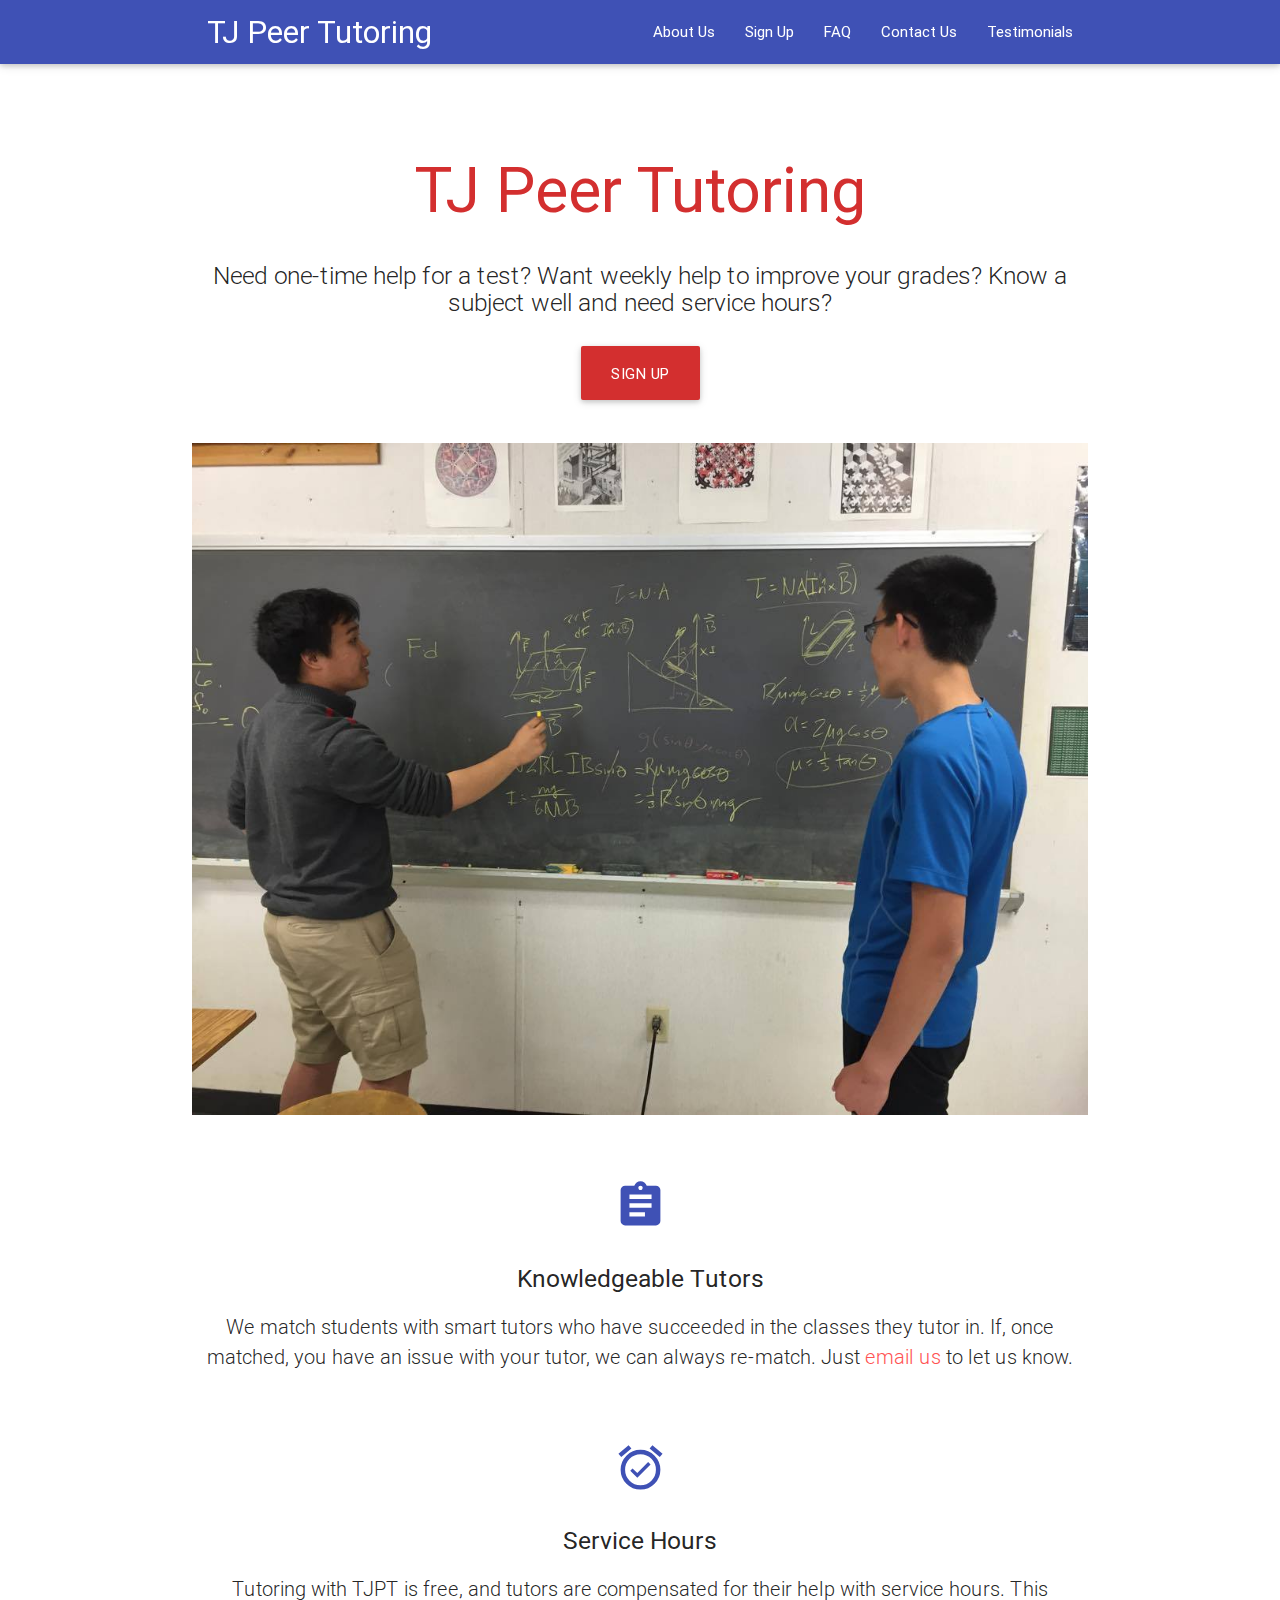
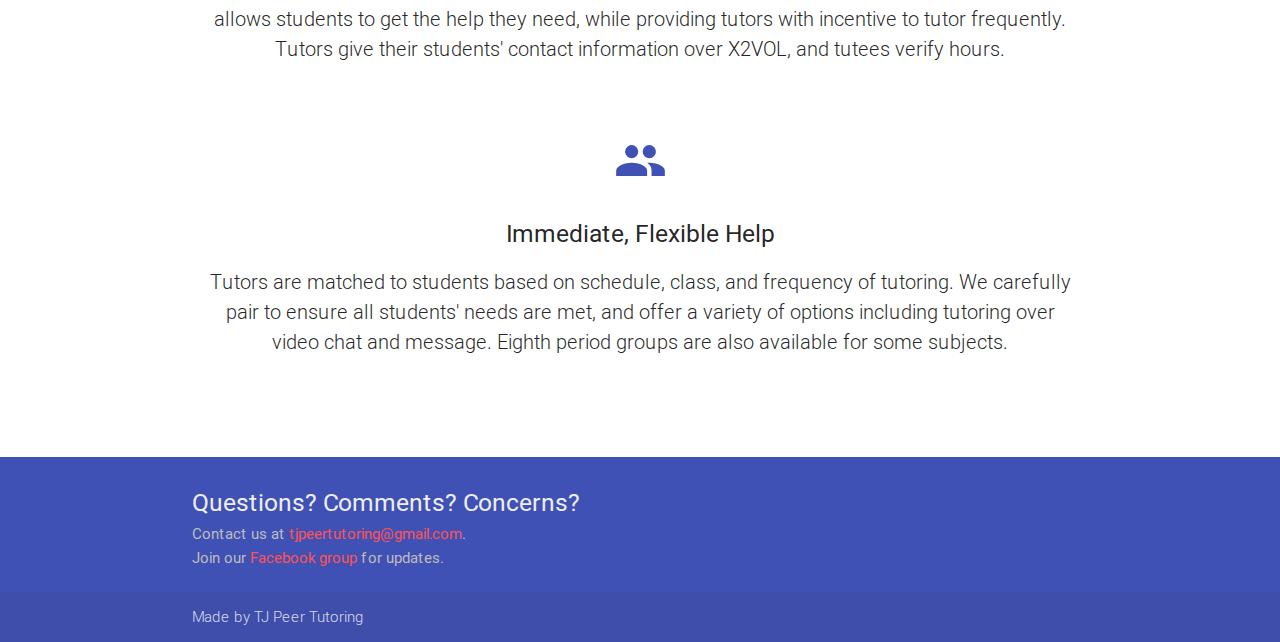
<file: index.html>
<!DOCTYPE html>
<html lang="en">
<head>
  <meta http-equiv="Content-Type" content="text/html; charset=UTF-8"/>
  <meta name="viewport" content="width=device-width, initial-scale=1, maximum-scale=1.0"/>
  <title>TJ Peer Tutoring</title>
  <link rel='shortcut icon' href='images/favicon.ico' type='image/x-icon'/>


  <!-- CSS  -->
  <link href="https://fonts.googleapis.com/icon?family=Material+Icons" rel="stylesheet">
  <link href="css/materialize.css" type="text/css" rel="stylesheet" media="screen,projection"/>
  <link href="css/style.css" type="text/css" rel="stylesheet" media="screen,projection"/>
</head>
<body>
<div class="navbar-fixed">
  <nav class="indigo" role="navigation">
    <div class="nav-wrapper container"><a id="logo-container" href="index.html" class="brand-logo">TJ Peer Tutoring</a>
      <ul class="right hide-on-med-and-down">
          <li><a href="about.html">About Us</a></li>
          <li><a href="signup-forms.html">Sign Up</a></li>
          <li><a href="faq.html">FAQ</a></li>
          <li><a href="contact.html">Contact Us</a></li>
          <li><a href="testimonials.html">Testimonials</a></li>
      </ul>

      <ul id="nav-mobile" class="side-nav">
          <li><a href="about.html">About Us</a></li>
          <li><a href="signup-forms.html">Sign Up</a></li>
          <li><a href="faq.html">FAQ</a></li>
          <li><a href="contact.html">Contact Us</a></li>
          <li><a href="testimonials.html">Testimonials</a></li>
      </ul>
      <a href="#" data-activates="nav-mobile" class="button-collapse"><i class="material-icons">menu</i></a>
    </div>
  </nav>
</div>

  <div class="section no-pad-bot" id="index-banner1">
    <div class="container">
      <br><br>
      <h1 class="header center red-text text-darken-2">TJ Peer Tutoring</h1>
      <div class="row center">
        <h5 class="header col s12 light">Need one-time help for a test? Want weekly help to improve your grades? Know a subject well and need service hours?</h5>
      </div>
      <div class="row center">
        <a href="signup-forms.html" id="signup-button" class="btn-large waves-effect waves-light red darken-2">Sign Up</a>
      </div>
        <br>
        <img class="materialboxed" data-caption="Photo taken by Ray Liu" src="images/chalkboard.jpg" width="100%">
      <br>

    </div>
  </div>

   <div class="section">

      <!--   Icon Section   -->
        <div class="col s12 m4">
          <div class="icon-block">
            <h2 class="center indigo-text"><i class="material-icons">assignment</i></h2>
            <h5 class="center">Knowledgeable Tutors</h5>
            <div class="container">
              <p class="light center">We match students with smart tutors who have succeeded in the classes they tutor in. If, once matched, you have an issue with your tutor, we can always re-match. Just <a target="_blank" href="mailto:tjpeertutoring@gmail.com" class="red-text text-accent-2">email us</a> to let us know.</p>
            </div>
          </div>
        </div>
       <br>
        <div class="col s12 m4">
          <div class="icon-block">
            <h2 class="center indigo-text"><i class="material-icons">alarm_on</i></h2>
            <h5 class="center">Service Hours</h5>
              <div class="container">
            <p class="light center">Tutoring with TJPT is free, and tutors are compensated for their help with service hours. This allows students to get the help they need, while providing tutors with incentive to tutor frequently. Tutors give their students' contact information over X2VOL, and tutees verify hours.</p>

              </div>
              </div>
        </div>
       <br>
        <div class="col s12 m4">
          <div class="icon-block">
            <h2 class="center indigo-text"><i class="material-icons">group</i></h2>
            <h5 class="center">Immediate, Flexible Help</h5>
              <div class="container">
              <p class="light center">Tutors are matched to students based on schedule, class, and frequency of tutoring. We carefully pair to ensure all students' needs are met, and offer a variety of options including tutoring over video chat and message. Eighth period groups are also available for some subjects.</p>

              </div></div>
        </div>
      </div>
    <br><br>

  <footer class="page-footer indigo">
    <div class="container">
      <div class="row">
        <div class="col l6 s12">
          <h5 class="grey-text text-lighten-3">Questions? Comments? Concerns?</h5>
          <h6 class="grey-text text-lighten-1">Contact us at <a target="_blank" href="mailto:tjpeertutoring@gmail.com" class="red-text text-accent-2">tjpeertutoring@gmail.com</a>.</h6>
          <h6 class="grey-text text-lighten-1">Join our <a target="_blank" href="https://www.facebook.com/groups/727025094099743/" class="red-text text-accent-2">Facebook group</a> for updates. </h6>
        </div>
      </div>
    </div>
    <div class="footer-copyright">
      <div class="container">
        Made by TJ Peer Tutoring
      </div>
    </div>
  </footer>


  <!--  Scripts-->
  <script src="https://code.jquery.com/jquery-2.1.1.min.js"></script>
  <script src="js/materialize.js"></script>
  <script src="js/init.js"></script>

  </body>
</html>
</file>
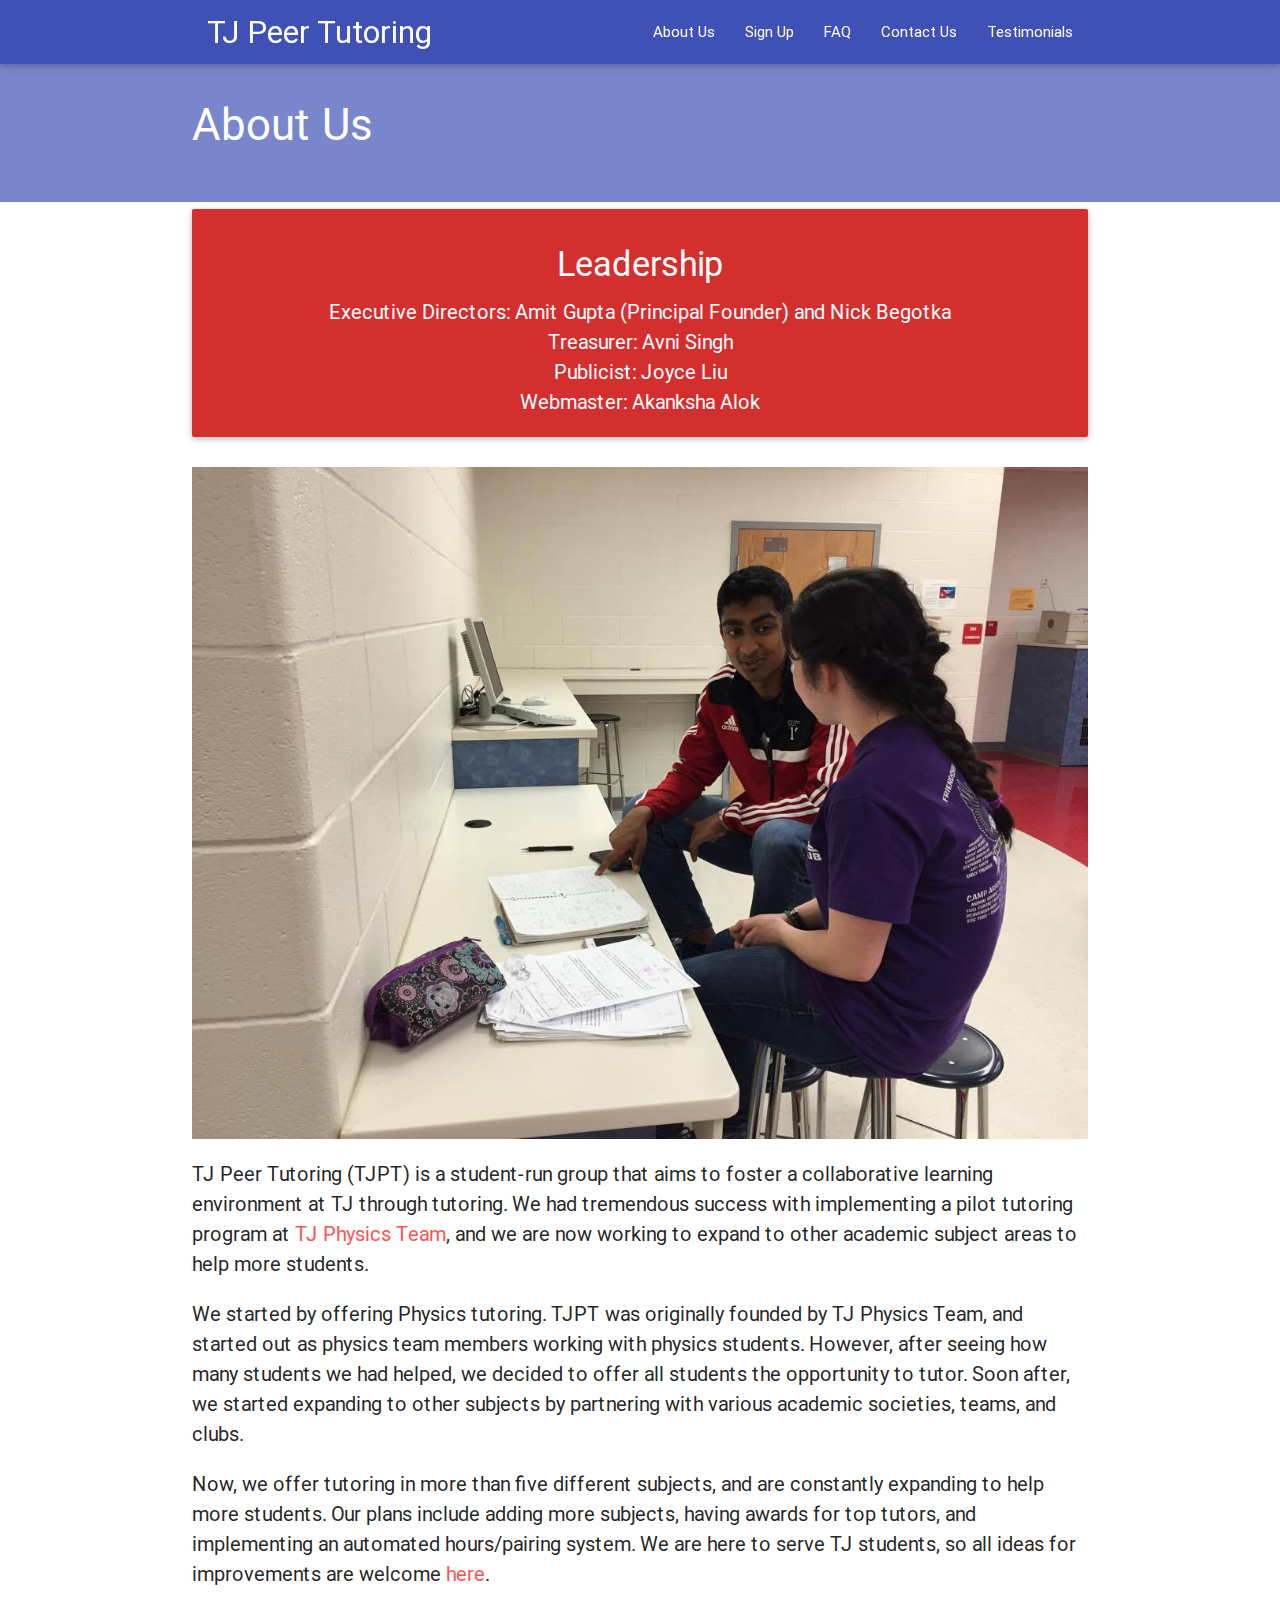
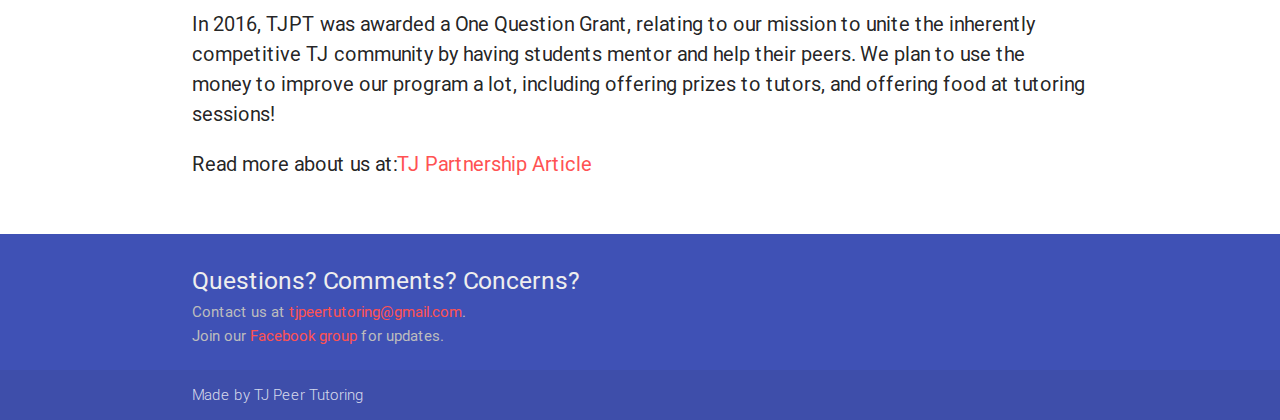
<file: about.html>
<!DOCTYPE html>
<html lang="en">
<head>
  <meta http-equiv="Content-Type" content="text/html; charset=UTF-8"/>
  <meta name="viewport" content="width=device-width, initial-scale=1, maximum-scale=1.0"/>
  <title>About - TJ Peer Tutoring</title>
  <link rel='shortcut icon' href='images/favicon.ico' type='image/x-icon'/>

  <!-- CSS  -->
  <link href="https://fonts.googleapis.com/icon?family=Material+Icons" rel="stylesheet">
  <link href="css/materialize.css" type="text/css" rel="stylesheet" media="screen,projection"/>
  <link href="css/style.css" type="text/css" rel="stylesheet" media="screen,projection"/>
  <style>
  box
  {
  padding:100px;
  }
  </style>
  
</head>

<body>
<div class="navbar-fixed">
  <nav class="indigo" role="navigation">
    <div class="nav-wrapper container"><a id="logo-container" href="index.html" class="brand-logo">TJ Peer Tutoring</a>
      <ul class="right hide-on-med-and-down">
          <li><a href="about.html">About Us</a></li>
          <li><a href="signup-forms.html">Sign Up</a></li>
          <li><a href="faq.html">FAQ</a></li>
          <li><a href="contact.html">Contact Us</a></li>
          <li><a href="testimonials.html">Testimonials</a></li>
      </ul>

      <ul id="nav-mobile" class="side-nav">
          <li><a href="about.html">About Us</a></li>
          <li><a href="signup-forms.html">Sign Up</a></li>
          <li><a href="faq.html">FAQ</a></li>
          <li><a href="contact.html">Contact Us</a></li>
          <li><a href="testimonials.html">Testimonials</a></li>
      </ul>
      <a href="#" data-activates="nav-mobile" class="button-collapse"><i class="material-icons">menu</i></a>
    </div>
  </nav>
</div>

  <div id="index-banner" class="section">
  <div class="container">
    <div class="row">
      <div class="col s12">
        <h3 class="header center-on-small-only white-text">About Us</h3>
      </div>
    </div>
  </div>
 </div>
  <div class="container">
        <div class="col l6 s12">
 <div id = "box" class="card red darken-2">
            <div class="card-content white-text">
              <h4 class="center-align">Leadership</h4>
                <p align="center">Executive Directors: Amit Gupta (Principal Founder) and Nick Begotka</p>
                <p align="center">Treasurer: Avni Singh</p>
                <p align="center">Publicist: Joyce Liu</p>
                <p align="center">Webmaster: Akanksha Alok</p>
  
            </div>

              
            </div>
          </div>

    </div>
  </div>

   <div class="section">
       <div class="container">
           <img class="materialboxed" data-caption="Photo taken by Andy Zhao" src="images/amit.jpg" width="100%">


       <p>TJ Peer Tutoring (TJPT) is a student-run group that aims to foster a collaborative learning environment at TJ through tutoring. We had tremendous success with implementing a pilot tutoring program at <a target="_blank" href="https://activities.tjhsst.edu/physics/" class="red-text text-accent-2">TJ Physics Team</a>, and we are now working to expand to other academic subject areas to help more students.</p>
       <p>We started by offering Physics tutoring. TJPT was originally founded by TJ Physics Team, and started out as physics team members working with physics students. However, after seeing how many students we had helped, we decided to offer all students the opportunity to tutor. Soon after, we started expanding to other subjects by partnering with various academic societies, teams, and clubs.</p>
       <p>Now, we offer tutoring in more than five different subjects, and are constantly expanding to help more students. Our plans include adding more subjects, having awards for top tutors, and implementing an automated hours/pairing system. We are here to serve TJ students, so all ideas for improvements are welcome <a target="_blank" href="mailto:tjpeertutoring@gmail.com" class="red-text text-accent-2">here</a>.</p>
       <p>In 2016, TJPT was awarded a One Question Grant, relating to our mission to unite the inherently competitive TJ community by having students mentor and help their peers. We plan to use the money to improve our program a lot, including offering prizes to tutors, and offering food at tutoring sessions!</p>
       <p>Read more about us at:<a target="_blank" href="http://tjpartnershipfund.org/2016/04/one-question-and-flow-day-capture-tj-spirit/" class="red-text text-accent-2">TJ Partnership Article</a> </p>
     </div>
  </div>



  <footer class="page-footer indigo">
    <div class="container">
      <div class="row">
        <div class="col l6 s12">
          <h5 class="grey-text text-lighten-3">Questions? Comments? Concerns?</h5>
          <h6 class="grey-text text-lighten-1">Contact us at <a target="_blank" href="mailto:tjpeertutoring@gmail.com" class="red-text text-accent-2">tjpeertutoring@gmail.com</a>.</h6>
          <h6 class="grey-text text-lighten-1">Join our <a target="_blank" href="https://www.facebook.com/groups/727025094099743/" class="red-text text-accent-2">Facebook group</a> for updates. </h6>
        </div>
      </div>
    </div>
    <div class="footer-copyright">
      <div class="container">
        Made by TJ Peer Tutoring
      </div>
    </div>
  </footer>


  <!--  Scripts-->
  <script src="https://code.jquery.com/jquery-2.1.1.min.js"></script>
  <script src="js/materialize.js"></script>
  <script src="js/init.js"></script>

  </body>
</html>
</file>
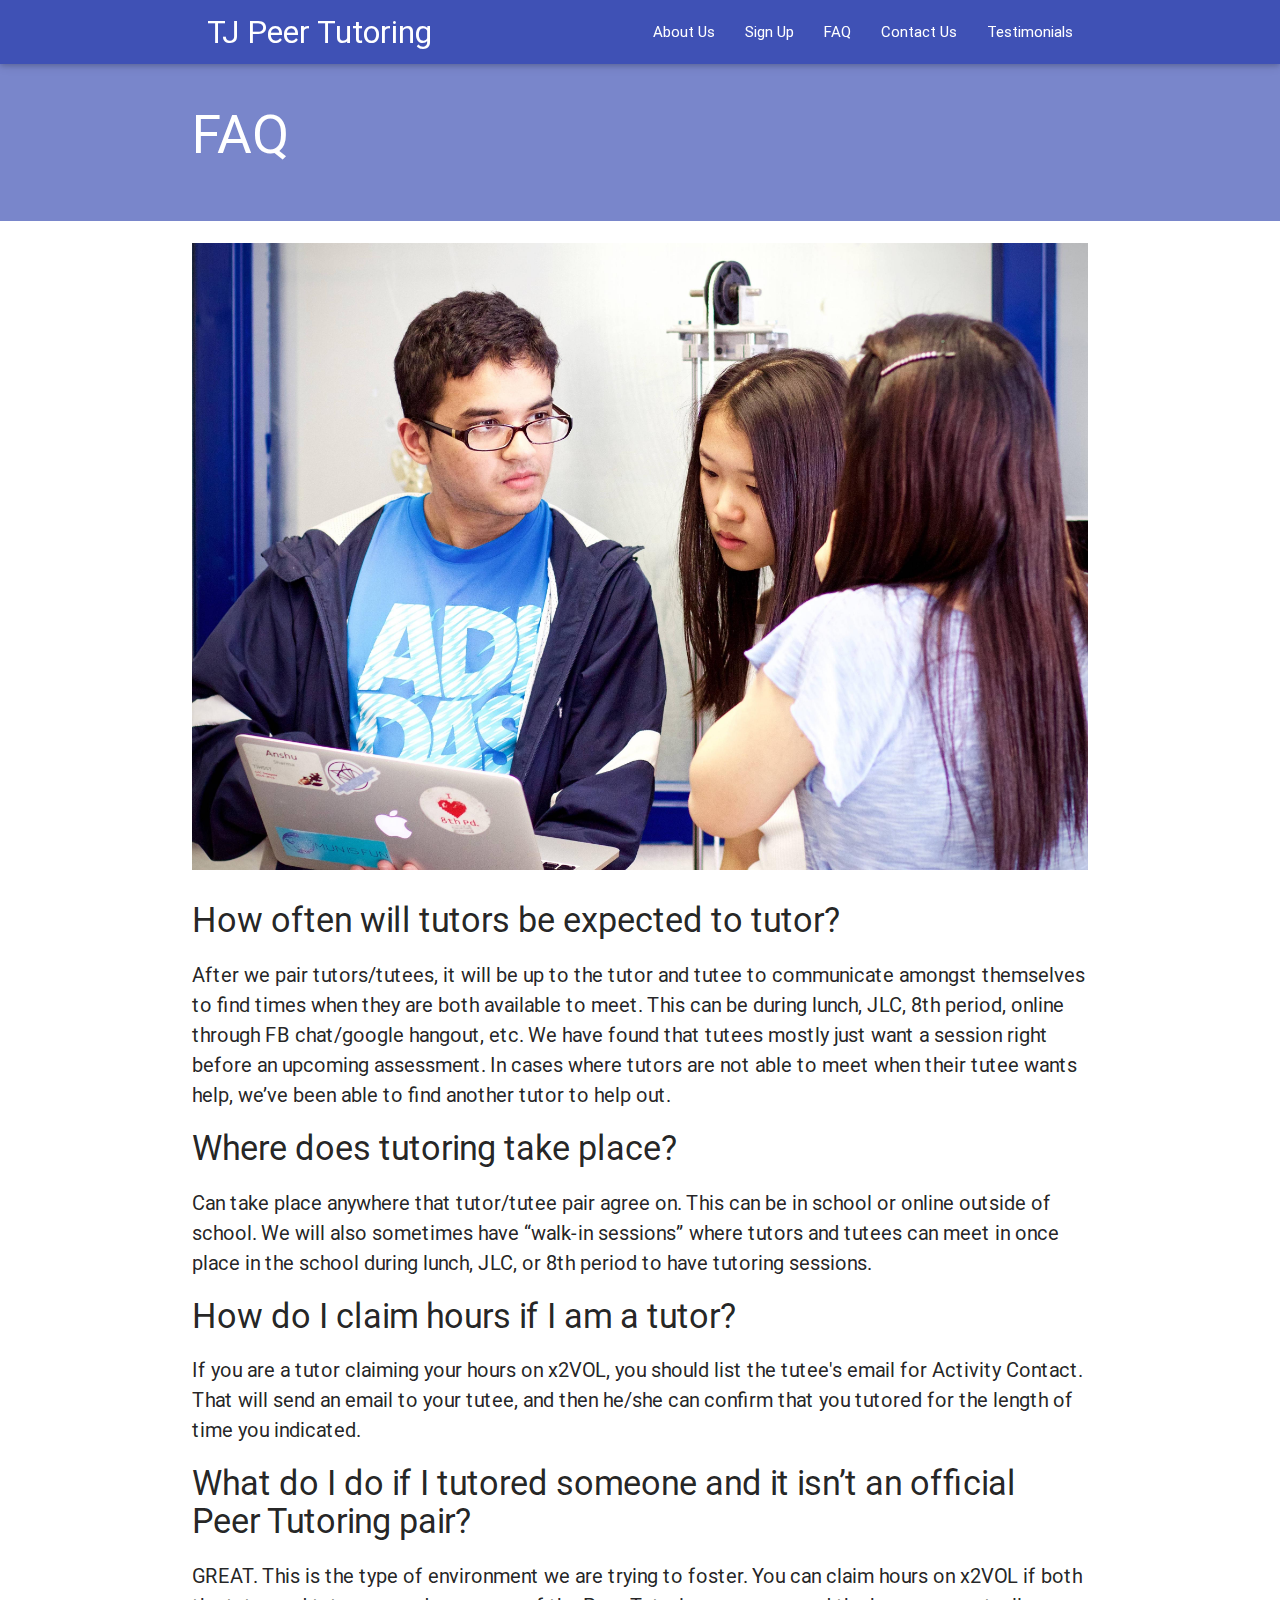
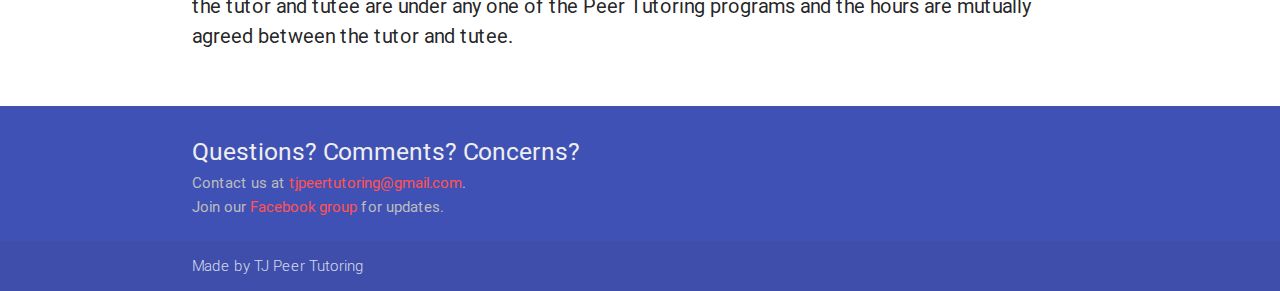
<file: faq.html>
<!DOCTYPE html>
<html lang="en">
<head>
  <meta http-equiv="Content-Type" content="text/html; charset=UTF-8"/>
  <meta name="viewport" content="width=device-width, initial-scale=1, maximum-scale=1.0"/>
  <title>FAQ - TJ Peer Tutoring</title>
  <link rel='shortcut icon' href='images/favicon.ico' type='image/x-icon'/>


  <!-- CSS  -->
  <link href="https://fonts.googleapis.com/icon?family=Material+Icons" rel="stylesheet">
  <link href="css/materialize.css" type="text/css" rel="stylesheet" media="screen,projection"/>
  <link href="css/style.css" type="text/css" rel="stylesheet" media="screen,projection"/>
</head>
<body>
<div class="navbar-fixed">
<nav class="indigo" role="navigation">
    <div class="nav-wrapper container"><a id="logo-container" href="index.html" class="brand-logo">TJ Peer Tutoring</a>
      <ul class="right hide-on-med-and-down">
          <li><a href="about.html">About Us</a></li>
          <li><a href="signup-forms.html">Sign Up</a></li>
          <li><a href="faq.html">FAQ</a></li>
          <li><a href="contact.html">Contact Us</a></li>
          <li><a href="testimonials.html">Testimonials</a></li>
      </ul>

      <ul id="nav-mobile" class="side-nav">
          <li><a href="about.html">About Us</a></li>
          <li><a href="signup-forms.html">Sign Up</a></li>
          <li><a href="faq.html">FAQ</a></li>
          <li><a href="contact.html">Contact Us</a></li>
          <li><a href="testimonials.html">Testimonials</a></li>
      </ul>
      <a href="#" data-activates="nav-mobile" class="button-collapse"><i class="material-icons">menu</i></a>
    </div>
  </nav>
</div>

  <div id="index-banner" class="section">
  <div class="container">
    <div class="row">
      <div class="col s12">
        <h2 class="header center-on-small-only white-text">FAQ</h2>
      </div>
    </div>
  </div>
 </div>
<br>
  <div class="container">
        <img class="materialboxed" data-caption="Photo taken by Will Ryu" src="images/laptop.jpg" width="100%">
  </div>


  <div class="section">
       <div class="container">
            <h4>How often will tutors be expected to tutor?</h4>
            <p>After we pair tutors/tutees, it will be up to the tutor and tutee to communicate amongst themselves to find times when they are both available to meet. This can be during lunch, JLC, 8th period, online through FB chat/google hangout, etc. We have found that tutees mostly just want a session right before an upcoming assessment. In cases where tutors are not able to meet when their tutee wants help, we’ve been able to find another tutor to help out.</p>
            <h4>Where does tutoring take place?</h4>
            <p>Can take place anywhere that tutor/tutee pair agree on. This can be in school or online outside of school. We will also sometimes have “walk-in sessions” where tutors and tutees can meet in once place in the school during lunch, JLC, or 8th period to have tutoring sessions.</p>
            <h4>How do I claim hours if I am a tutor?</h4>
            <p>If you are a tutor claiming your hours on x2VOL, you should list the tutee's email for Activity Contact. That will send an email to your tutee, and then he/she can confirm that you tutored for the length of time you indicated.</p>
            <h4>What do I do if I tutored someone and it isn’t an official Peer Tutoring pair?</h4>
            <p>GREAT. This is the type of environment we are trying to foster. You can claim hours on x2VOL if both the tutor and tutee are under any one of the Peer Tutoring programs and the hours are mutually agreed between the tutor and tutee.</p>
       </div>
  </div>
  <footer class="page-footer indigo">
    <div class="container">
      <div class="row">
        <div class="col l6 s12">
          <h5 class="grey-text text-lighten-3">Questions? Comments? Concerns?</h5>
          <h6 class="grey-text text-lighten-1">Contact us at <a target="_blank" href="mailto:tjpeertutoring@gmail.com" class="red-text text-accent-2">tjpeertutoring@gmail.com</a>.</h6>
          <h6 class="grey-text text-lighten-1">Join our <a target="_blank" href="https://www.facebook.com/groups/727025094099743/" class="red-text text-accent-2">Facebook group</a> for updates. </h6>
        </div>
      </div>
    </div>
    <div class="footer-copyright">
      <div class="container">
        Made by TJ Peer Tutoring
      </div>
    </div>
  </footer>


  <!--  Scripts-->
  <script src="https://code.jquery.com/jquery-2.1.1.min.js"></script>
  <script src="js/materialize.js"></script>
  <script src="js/init.js"></script>

  </body>
</html>
</file>
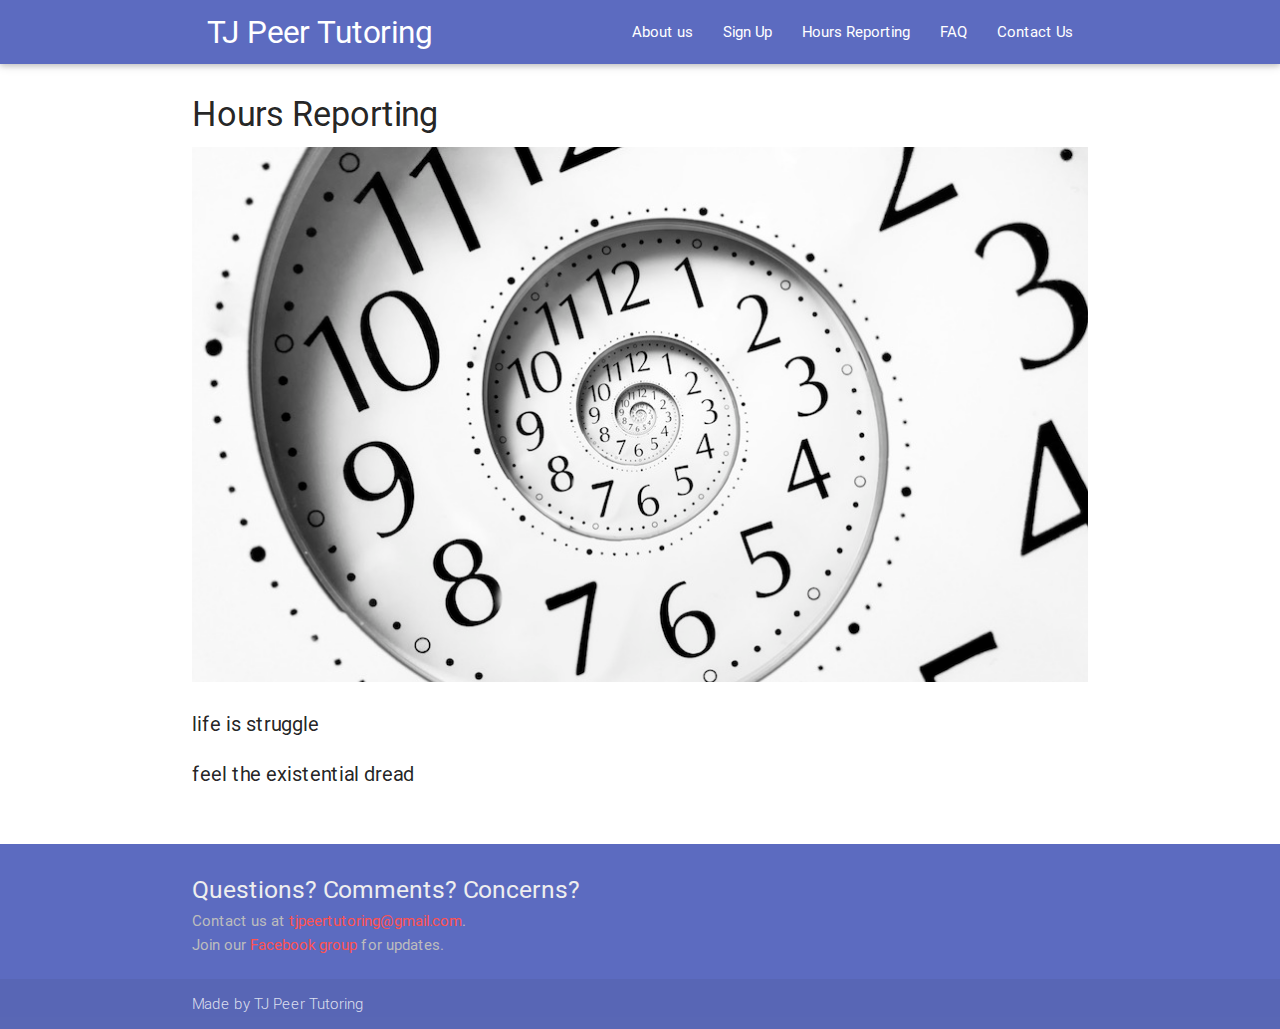
<file: hours_reporting.html>
<!DOCTYPE html>
<html lang="en">
<head>
  <meta http-equiv="Content-Type" content="text/html; charset=UTF-8"/>
  <meta name="viewport" content="width=device-width, initial-scale=1, maximum-scale=1.0"/>
  <title>Hours - TJ Peer Tutoring</title>

  <!-- CSS  -->
  <link href="https://fonts.googleapis.com/icon?family=Material+Icons" rel="stylesheet">
  <link href="css/materialize.css" type="text/css" rel="stylesheet" media="screen,projection"/>
  <link href="css/style.css" type="text/css" rel="stylesheet" media="screen,projection"/>
</head>
<body>
  <nav class="indigo lighten-1" role="navigation">
    <div class="nav-wrapper container"><a id="logo-container" href="index.html" class="brand-logo">TJ Peer Tutoring</a>
      <ul class="right hide-on-med-and-down">
          <li><a href="about.html">About us</a></li>
          <li><a href="signup-forms.html">Sign Up</a></li>
          <li><a href="hours_reporting.html">Hours Reporting</a></li>
          <li><a href="faq.html">FAQ</a></li>
          <li><a href="contact.html">Contact Us</a></li>
      </ul>

      <ul id="nav-mobile" class="side-nav">
          <li><a href="about.html">About us</a></li>
          <li><a href="signup-forms.html">Sign Up</a></li>
          <li><a href="hours_reporting.html">Hours Reporting</a></li>
          <li><a href="faq.html">FAQ</a></li>
          <li><a href="contact.html">Contact Us</a></li>
      </ul>
      <a href="#" data-activates="nav-mobile" class="button-collapse"><i class="material-icons">menu</i></a>
    </div>
  </nav>

    <div class="section">
       <div class="container">
       <h4>Hours Reporting</h4>
          <img src="images/Hours.jpg" style="width:100%">
       <p>life is struggle</p>
       <p>feel the existential dread</p>
     </div>

  </div>
  <footer class="page-footer indigo lighten-1">
    <div class="container">
      <div class="row">
        <div class="col l6 s12">
          <h5 class="grey-text text-lighten-3">Questions? Comments? Concerns?</h5>
          <h6 class="grey-text text-lighten-1">Contact us at <a target="_blank" href="mailto:tjpeertutoring@gmail.com" class="red-text text-accent-2">tjpeertutoring@gmail.com</a>.</h6>
          <h6 class="grey-text text-lighten-1">Join our <a target="_blank" href="https://www.facebook.com/groups/727025094099743/" class="red-text text-accent-2">Facebook group</a> for updates. </h6>
        </div>
      </div>
    </div>
    <div class="footer-copyright">
      <div class="container">
        Made by TJ Peer Tutoring
      </div>
    </div>
  </footer>


  <!--  Scripts-->
  <script src="https://code.jquery.com/jquery-2.1.1.min.js"></script>
  <script src="js/materialize.js"></script>
  <script src="js/init.js"></script>

  </body>
</html>
</file>
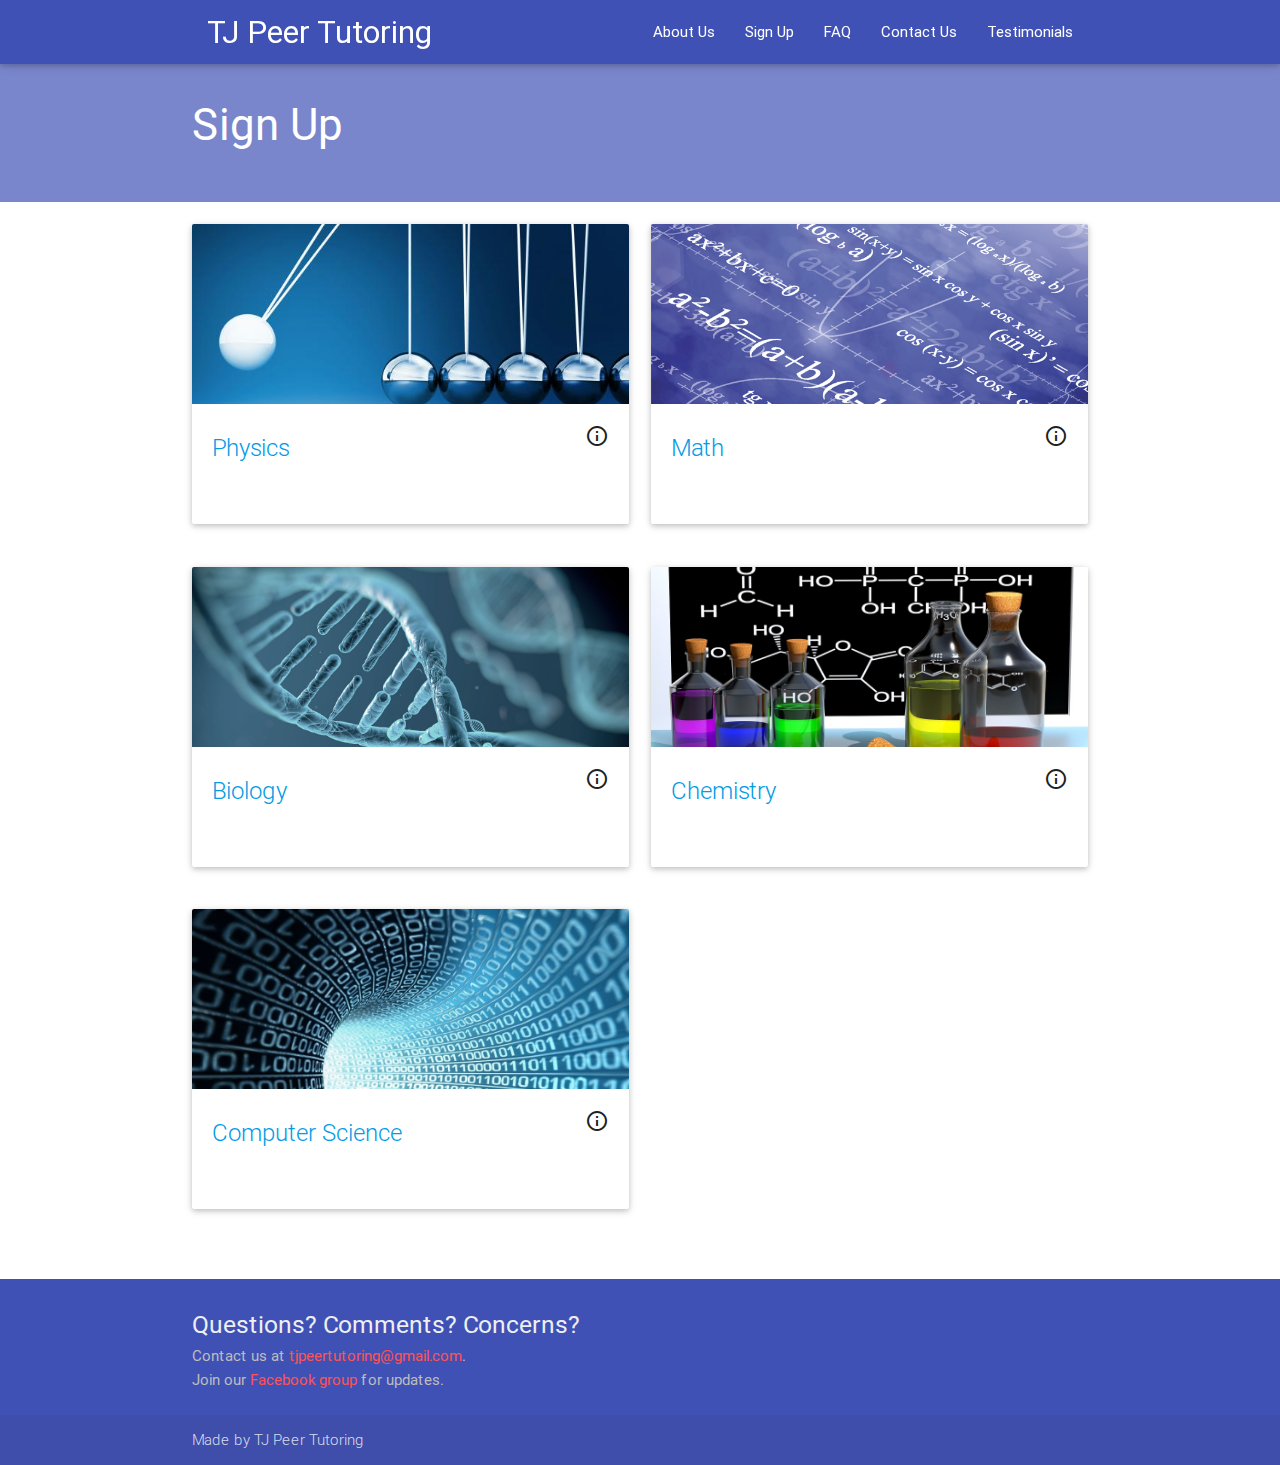
<file: signup-forms.html>
<!DOCTYPE html>
<html lang="en">
<head>
  <meta http-equiv="Content-Type" content="text/html; charset=UTF-8"/>
  <meta name="viewport" content="width=device-width, initial-scale=1, maximum-scale=1.0"/>
  <title>Sign Up - TJ Peer Tutoring</title>
  <link rel='shortcut icon' href='images/favicon.ico' type='image/x-icon'/>


  <!-- CSS  -->
  <link href="https://fonts.googleapis.com/icon?family=Material+Icons" rel="stylesheet">
  <link href="css/materialize.css" type="text/css" rel="stylesheet" media="screen,projection"/>
  <link href="css/style.css" type="text/css" rel="stylesheet" media="screen,projection"/>
</head>
<body>
<div class="navbar-fixed">
  <nav class="indigo" role="navigation">
    <div class="nav-wrapper container"><a id="logo-container" href="index.html" class="brand-logo">TJ Peer Tutoring</a>
      <ul class="right hide-on-med-and-down">
          <li><a href="about.html">About Us</a></li>
          <li><a href="signup-forms.html">Sign Up</a></li>
          <li><a href="faq.html">FAQ</a></li>
          <li><a href="contact.html">Contact Us</a></li>
          <li><a href="testimonials.html">Testimonials</a></li>
      </ul>

      <ul id="nav-mobile" class="side-nav">
          <li><a href="about.html">About Us</a></li>
          <li><a href="signup-forms.html">Sign Up</a></li>
          <li><a href="faq.html">FAQ</a></li>
          <li><a href="contact.html">Contact Us</a></li>
          <li><a href="testimonials.html">Testimonials</a></li>
      </ul>
      <a href="#" data-activates="nav-mobile" class="button-collapse"><i class="material-icons">menu</i></a>
    </div>
  </nav>
</div>


 <div id="index-banner" class="section">
  <div class="container">
    <div class="row">
      <div class="col s12">
        <h3 class="header center-on-small-only white-text">Sign Up</h3>
      </div>
    </div>
  </div>
 </div>

  <div class="section">
    <div class="container">
      <div class="row">
        <div class="col s12 m6">
          <div class="card small">
            <div class="card-image waves-effect waves-block waves-light">
             <img class="activator" src="images/physics.jpg">
            </div>
            <div class="card-content">
                <span class="card-title activator grey-text text-darken-4"><a target="_blank" href="physics.html">Physics</a><i class="material-icons right">info_outline</i></span>
            </div>
            <div class="card-reveal">
                <span class="card-title activator grey-text text-darken-4"><a target="_blank" href="physics.html">Physics</a><i class="material-icons right">close</i></span>
                <p>Our Physics tutoring program was the original program, partnered with TJ Physics Team.</p>
            </div>
            </div>
        </div>
        <div class="col s12 m6">
          <div class="card small">
            <div class="card-image waves-effect waves-block waves-light">
             <img class="activator" src="images/math.jpg">
            </div>
            <div class="card-content">
                <span class="card-title activator grey-text text-darken-4"><a target="_blank" href="math.html">Math</a><i class="material-icons right">info_outline</i></span>
            </div>
            <div class="card-reveal">
                <span class="card-title activator grey-text text-darken-4"><a target="_blank" href="math.html">Math</a><i class="material-icons right">close</i></span>
                <p>We offer math tutoring for almost all of the many math classes offered at TJ. If you tutor math with us, you can earn hours to letter with VMT.</p>
            </div>
            </div>
        </div>
      </div>
      <div class="row">
        <div class="col s12 m6">
           <div class="card small">
            <div class="card-image waves-effect waves-block waves-light">
             <img class="activator" src="images/bio.jpg">
            </div>
            <div class="card-content">
                <span class="card-title activator grey-text text-darken-4"><a target="_blank" href="biology.html">Biology</a><i class="material-icons right">info_outline</i></span>
            </div>
            <div class="card-reveal">
                <span class="card-title activator grey-text text-darken-4"><a target="_blank" href="biology.html">Biology</a><i class="material-icons right">close</i></span>
                <p>Thanks to BioOly and BioSoc, we are proud to have added Biology tutoring to our subject lineup! If you need help surviving IBET, request a tutor here.</p>
            </div>
            </div>
        </div>
        <div class="col s12 m6">
            <div class="card small">
            <div class="card-image waves-effect waves-block waves-light">
             <img class="activator" src="images/chem.jpg">
            </div>
            <div class="card-content">
                <span class="card-title activator grey-text text-darken-4"><a target="_blank" href="chemistry.html">Chemistry</a><i class="material-icons right">info_outline</i></span>
            </div>
            <div class="card-reveal">
                <span class="card-title activator grey-text text-darken-4"><a target="_blank" href="chemistry.html">Chemistry</a><i class="material-icons right">close</i></span>
                <p>Thanks to ChemTeam and ChemSoc, we now can match students with vetted and qualified Chemistry tutors to help them with any level of TJ Chem.</p>
            </div>
            </div>
        </div>
      </div>
      <div class="row">
        <div class="col s12 m6">
            <div class="card small">
            <div class="card-image waves-effect waves-block waves-light">
             <img class="activator" src="images/compsci.jpg">
            </div>
            <div class="card-content">
                <span class="card-title activator grey-text text-darken-4"><a target="_blank" href="compsci.html">Computer Science</a><i class="material-icons right">info_outline</i></span>
            </div>
            <div class="card-reveal">
                <span class="card-title activator grey-text text-darken-4"><a target="_blank" href="compsci.html">Computer Science</a><i class="material-icons right">close</i></span>
                <p>Our CS program is our newest addition, and we are working hard to help students to get assistance without having to share code. Read our guidelines <a target="_blank" href="https://goo.gl/UDRT53" class="red-text text-accent-2">here</a>.</p>
            </div>
            </div>
        </div>
      </div>

     </div>
  </div>



  <footer class="page-footer indigo">
    <div class="container">
      <div class="row">
        <div class="col l6 s12">
          <h5 class="grey-text text-lighten-3">Questions? Comments? Concerns?</h5>
          <h6 class="grey-text text-lighten-1">Contact us at <a target="_blank" href="mailto:tjpeertutoring@gmail.com" class="red-text text-accent-2">tjpeertutoring@gmail.com</a>.</h6>
          <h6 class="grey-text text-lighten-1">Join our <a target="_blank" href="https://www.facebook.com/groups/727025094099743/" class="red-text text-accent-2">Facebook group</a> for updates. </h6>

        </div>
      </div>
    </div>
    <div class="footer-copyright">
      <div class="container">
        Made by TJ Peer Tutoring
      </div>
    </div>
  </footer>


  <!--  Scripts-->
  <script src="https://code.jquery.com/jquery-2.1.1.min.js"></script>
  <script src="js/materialize.js"></script>
  <script src="js/init.js"></script>

  </body>
</html>
</file>
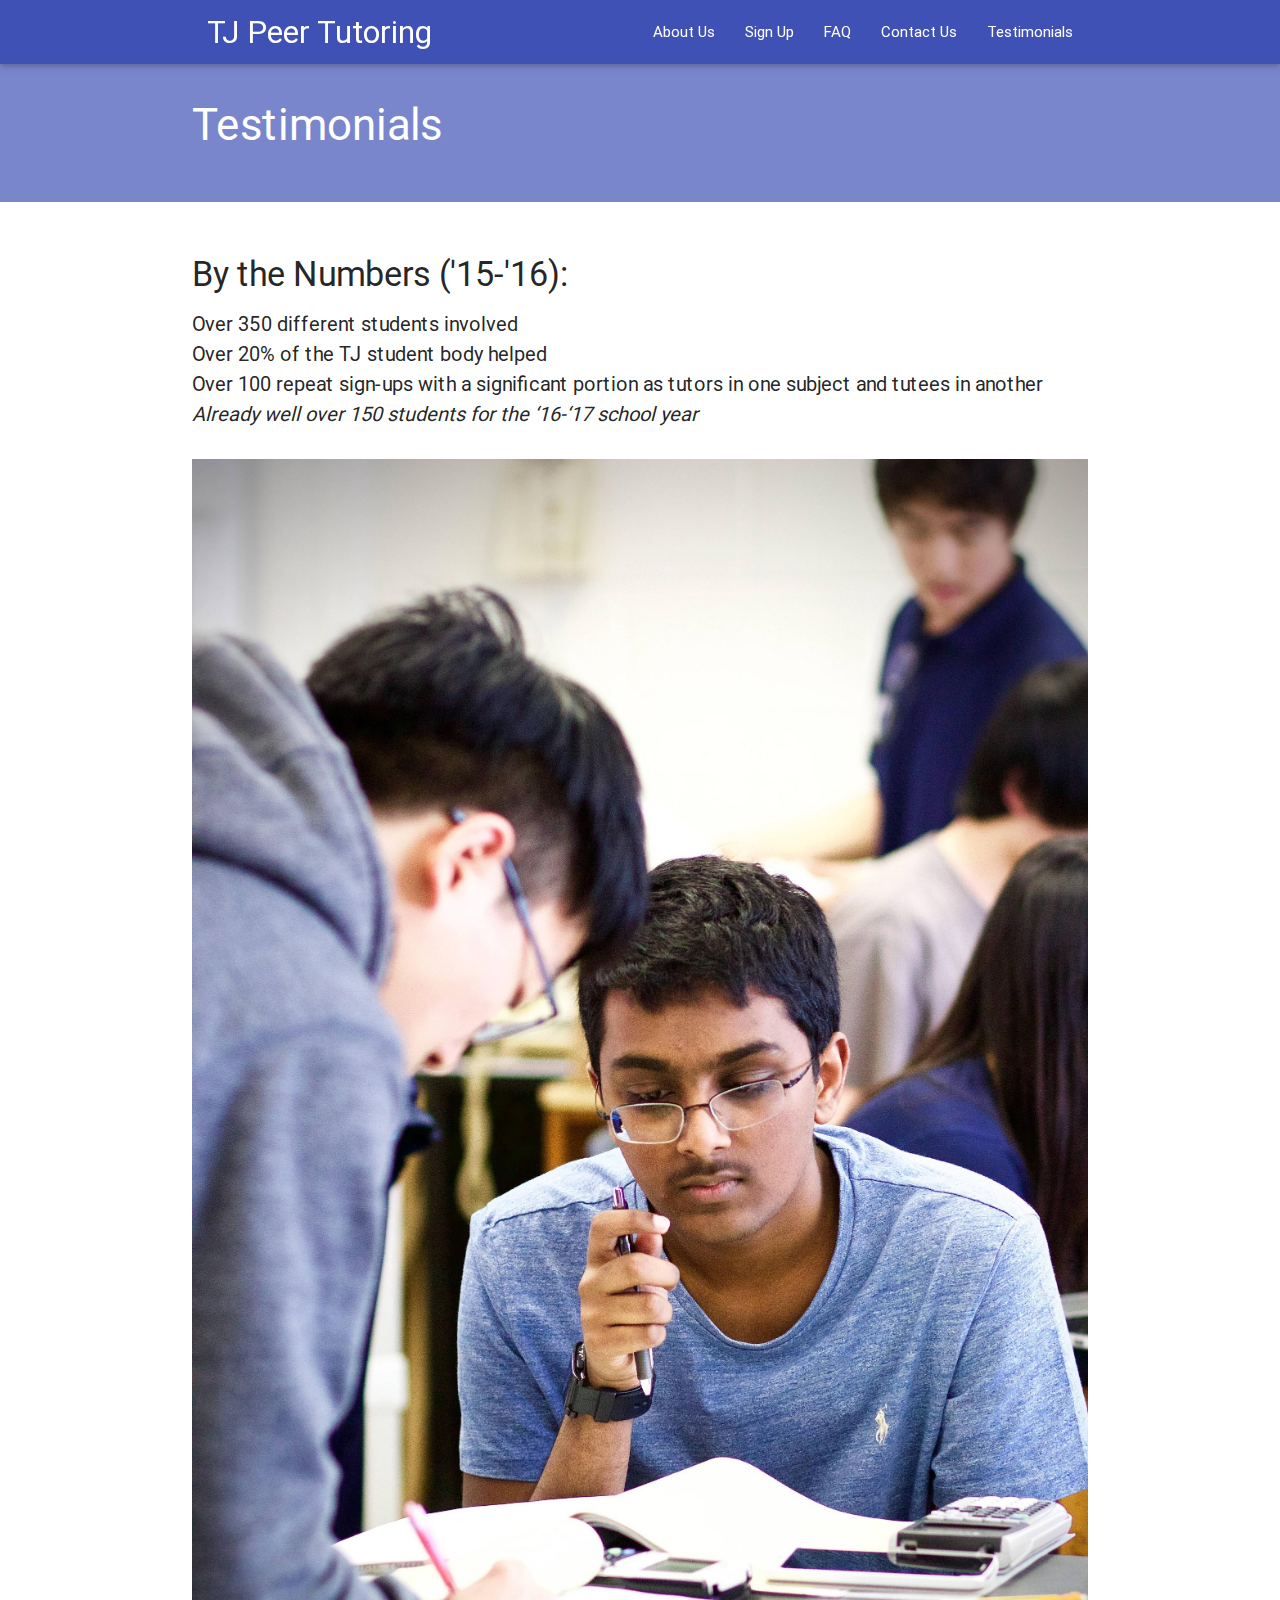
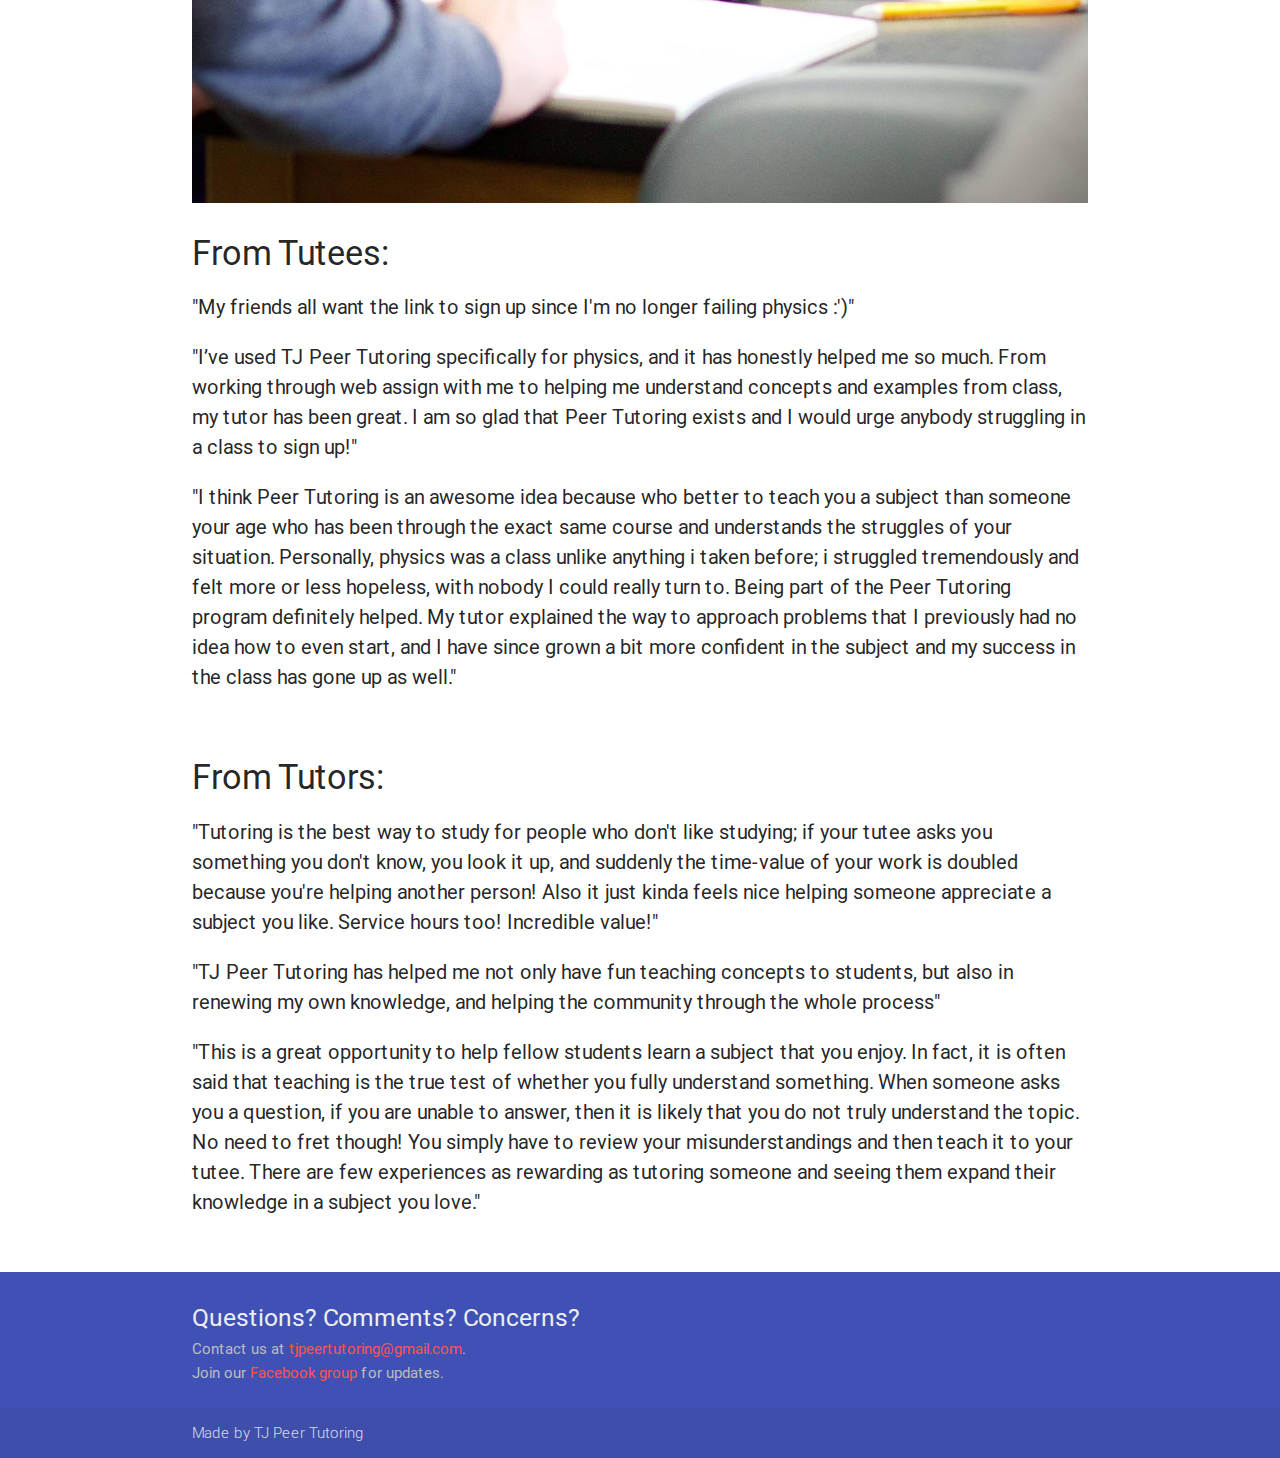
<file: testimonials.html>
<!DOCTYPE html>
<html lang="en">
<head>
  <meta http-equiv="Content-Type" content="text/html; charset=UTF-8"/>
  <meta name="viewport" content="width=device-width, initial-scale=1, maximum-scale=1.0"/>
  <title>Testimonials - TJ Peer Tutoring</title>
  <link rel='shortcut icon' href='images/favicon.ico' type='image/x-icon'/ >

  <!-- CSS  -->
  <link href="https://fonts.googleapis.com/icon?family=Material+Icons" rel="stylesheet">
  <link href="css/materialize.css" type="text/css" rel="stylesheet" media="screen,projection"/>
  <link href="css/style.css" type="text/css" rel="stylesheet" media="screen,projection"/>
</head>

<body>
<div class="navbar-fixed">
    <nav class="indigo" role="navigation">
    <div class="nav-wrapper container"><a id="logo-container" href="index.html" class="brand-logo">TJ Peer Tutoring</a>
      <ul class="right hide-on-med-and-down">
          <li><a href="about.html">About Us</a></li>
          <li><a href="signup-forms.html">Sign Up</a></li>
          <li><a href="faq.html">FAQ</a></li>
          <li><a href="contact.html">Contact Us</a></li>
          <li><a href="testimonials.html">Testimonials</a></li>
      </ul>

      <ul id="nav-mobile" class="side-nav">
          <li><a href="about.html">About Us</a></li>
          <li><a href="signup-forms.html">Sign Up</a></li>
          <li><a href="faq.html">FAQ</a></li>
          <li><a href="contact.html">Contact Us</a></li>
          <li><a href="testimonials.html">Testimonials</a></li>
      </ul>
      <a href="#" data-activates="nav-mobile" class="button-collapse"><i class="material-icons">menu</i></a>
    </div>
  </nav>
</div>

  <div id="index-banner2" class="section">
  <div class="container">
    <div class="row">
      <div class="col s12">
        <h3 class="header center-on-small-only white-text">Testimonials</h3>
      </div>
    </div>
  </div>
 </div>
  <br>
  <div class="section">
      <div class="container">
      <h4>By the Numbers ('15-'16):</h4>
      <ul>
          <li>Over 350 different students involved</li>
          <li>Over 20% of the TJ student body helped</li>
          <li>Over 100 repeat sign-ups with a significant portion as tutors in one subject and tutees in another</li>
          <li><i>Already well over 150 students for the ‘16-‘17 school year</i></li>
      </ul>
      </div>
  </div>
  <div class="container">
      <img class="materialboxed" data-caption="Photo taken by Will Ryu" src="images/underlaptop.jpg" width="100%">
  </div>
  
  <div class="section">
      <div class="container">
          <h4>From Tutees:</h4>
          <p>"My friends all want the link to sign up since I'm no longer failing physics :')"</p>
          <p>"I’ve used TJ Peer Tutoring specifically for physics, and it has honestly helped me so much. From working through web assign with me to helping me understand concepts and examples from class, my tutor has been great. I am so glad that Peer Tutoring exists and I would urge anybody struggling in a class to sign up!"</p>
          <p>"I think Peer Tutoring is an awesome idea because who better to teach you a subject than someone your age who has been through the exact same course and understands the struggles of your situation. Personally, physics was a class unlike anything i taken before; i struggled tremendously and felt more or less hopeless, with nobody I could really turn to. Being part of the Peer Tutoring program definitely helped. My tutor explained the way to approach problems that I previously had no idea how to even start, and I have since grown a bit more confident in the subject and my success in the class has gone up as well."</p>
      </div>
  </div>
  <div class="section">
      <div class="container">
          <h4>From Tutors:</h4>
          <p>"Tutoring is the best way to study for people who don't like studying; if your tutee asks you something you don't know, you look it up, and suddenly the time-value of your work is doubled because you're helping another person! Also it just kinda feels nice helping someone appreciate a subject you like. Service hours too! Incredible value!"</p>
          <p>"TJ Peer Tutoring has helped me not only have fun teaching concepts to students, but also in renewing my own knowledge, and helping the community through the whole process"</p>
          <p>"This is a great opportunity to help fellow students learn a subject that you enjoy. In fact, it is often said that teaching is the true test of whether you fully understand something. When someone asks you a question, if you are unable to answer, then it is likely that you do not truly understand the topic. No need to fret though! You simply have to review your misunderstandings and then teach it to your tutee. There are few experiences as rewarding as tutoring someone and seeing them expand their knowledge in a subject you love."</p>
       </div>
  </div>
  <footer class="page-footer indigo">
    <div class="container">
      <div class="row">
        <div class="col l6 s12">
          <h5 class="grey-text text-lighten-3">Questions? Comments? Concerns?</h5>
          <h6 class="grey-text text-lighten-1">Contact us at <a target="_blank" href="mailto:tjpeertutoring@gmail.com" class="red-text text-accent-2">tjpeertutoring@gmail.com</a>.</h6>
          <h6 class="grey-text text-lighten-1">Join our <a target="_blank" href="https://www.facebook.com/groups/727025094099743/" class="red-text text-accent-2">Facebook group</a> for updates. </h6>
        </div>
      </div>
    </div>
    <div class="footer-copyright">
      <div class="container">
        Made by TJ Peer Tutoring
      </div>
    </div>
  </footer>


  <!--  Scripts-->
  <script src="https://code.jquery.com/jquery-2.1.1.min.js"></script>
  <script src="js/materialize.js"></script>
  <script src="js/init.js"></script>

  </body>
</html>
</file>
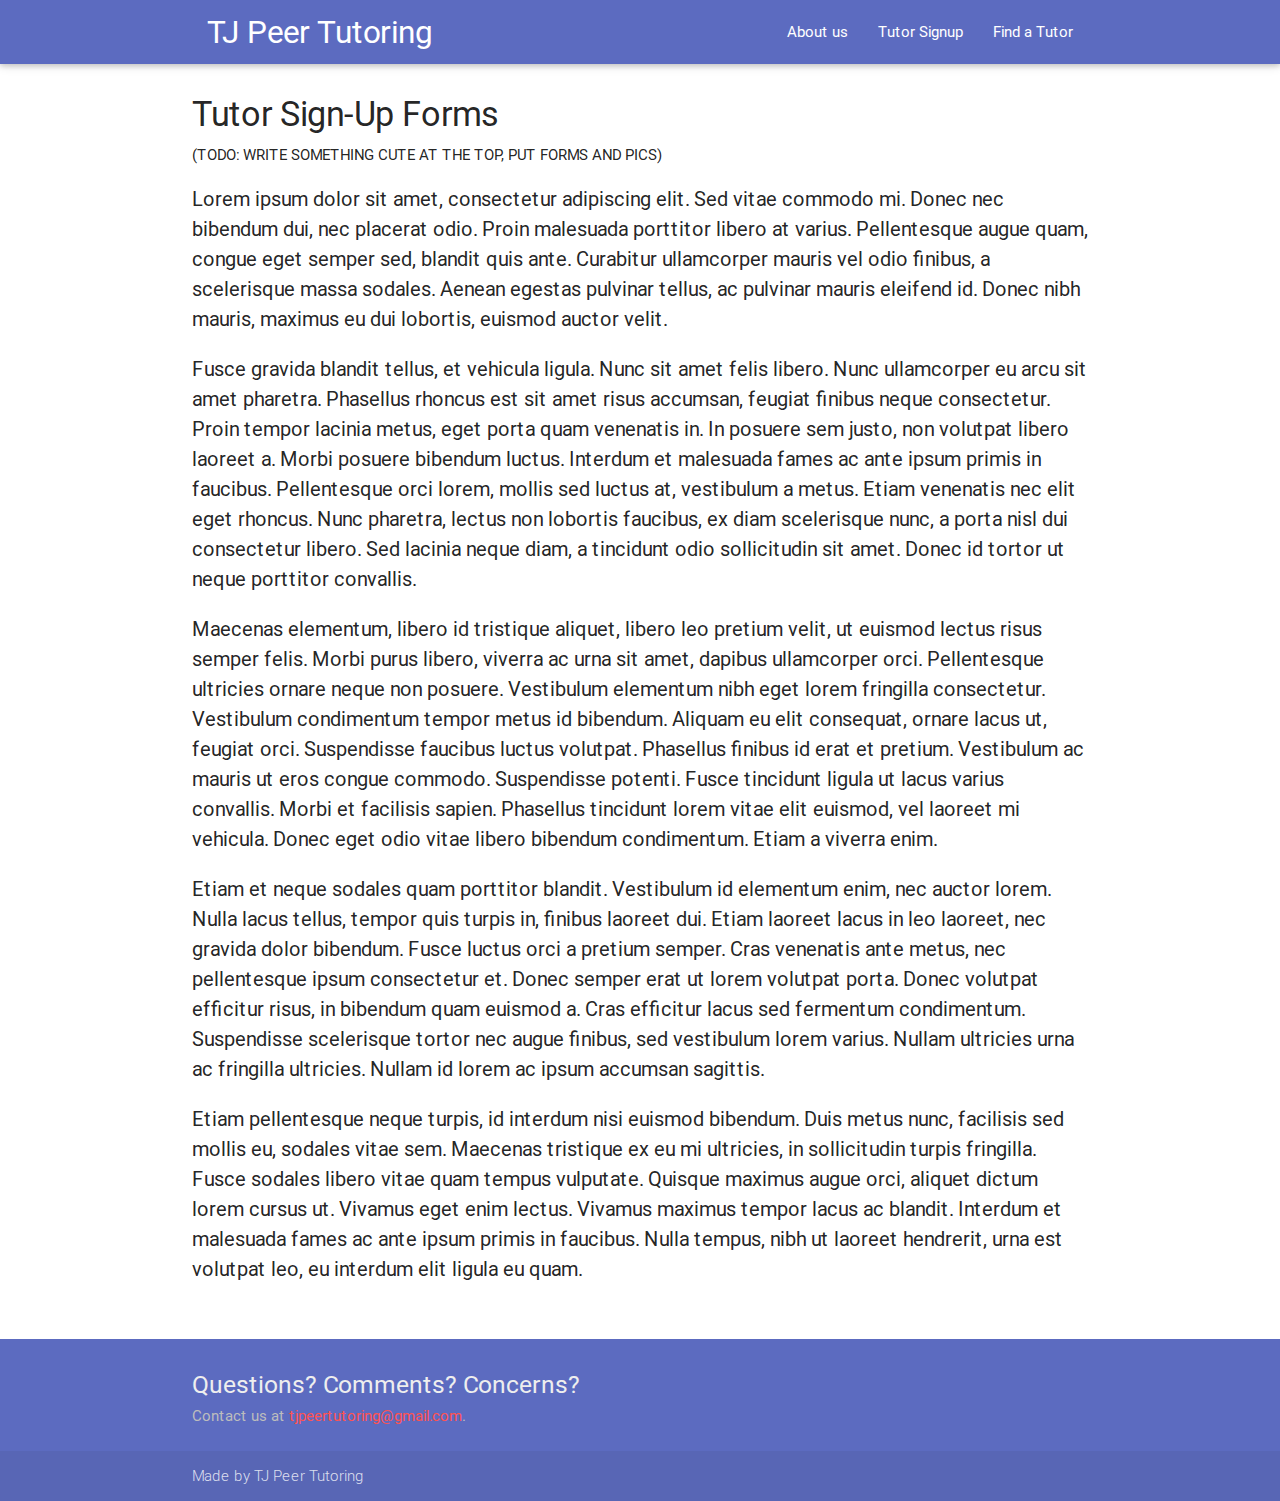
<file: tutee-forms.html>
<!DOCTYPE html>
<html lang="en">
<head>
  <meta http-equiv="Content-Type" content="text/html; charset=UTF-8"/>
  <meta name="viewport" content="width=device-width, initial-scale=1, maximum-scale=1.0"/>
  <title>Starter Template - Materialize</title>

  <!-- CSS  -->
  <link href="https://fonts.googleapis.com/icon?family=Material+Icons" rel="stylesheet">
  <link href="css/materialize.css" type="text/css" rel="stylesheet" media="screen,projection"/>
  <link href="css/style.css" type="text/css" rel="stylesheet" media="screen,projection"/>
</head>
<body>

  <nav class="indigo lighten-1" role="navigation">
    <div class="nav-wrapper container"><a id="logo-container" href="index.html" class="brand-logo">TJ Peer Tutoring</a>
      <ul class="right hide-on-med-and-down">
          <li><a href="about.html">About us</a></li>
          <li><a href="tutor-forms.html">Tutor Signup</a></li>
          <li><a href="tutee-forms.html">Find a Tutor</a></li>
      </ul>

      <ul id="nav-mobile" class="side-nav">
          <li><a href="about.html">About us</a></li>
          <li><a href="tutor-forms.html">Tutor Signup</a></li>
          <li><a href="tutee-forms.html">Find a Tutor</a></li>
      </ul>
      <a href="#" data-activates="nav-mobile" class="button-collapse"><i class="material-icons">menu</i></a>
    </div>
  </nav>
  </nav>

   <div class="section">
      <div class="container">

       <h4>Tutor Sign-Up Forms</h4>
       <h6>(TODO: WRITE SOMETHING CUTE AT THE TOP, PUT FORMS AND PICS)</h6>
       <p> Lorem ipsum dolor sit amet, consectetur adipiscing elit. Sed vitae commodo mi. Donec nec bibendum dui, nec placerat odio. Proin malesuada porttitor libero at varius. Pellentesque augue quam, congue eget semper sed, blandit quis ante. Curabitur ullamcorper mauris vel odio finibus, a scelerisque massa sodales. Aenean egestas pulvinar tellus, ac pulvinar mauris eleifend id. Donec nibh mauris, maximus eu dui lobortis, euismod auctor velit. </p>
       <p> Fusce gravida blandit tellus, et vehicula ligula. Nunc sit amet felis libero. Nunc ullamcorper eu arcu sit amet pharetra. Phasellus rhoncus est sit amet risus accumsan, feugiat finibus neque consectetur. Proin tempor lacinia metus, eget porta quam venenatis in. In posuere sem justo, non volutpat libero laoreet a. Morbi posuere bibendum luctus. Interdum et malesuada fames ac ante ipsum primis in faucibus. Pellentesque orci lorem, mollis sed luctus at, vestibulum a metus. Etiam venenatis nec elit eget rhoncus. Nunc pharetra, lectus non lobortis faucibus, ex diam scelerisque nunc, a porta nisl dui consectetur libero. Sed lacinia neque diam, a tincidunt odio sollicitudin sit amet. Donec id tortor ut neque porttitor convallis. </p>
       <p> Maecenas elementum, libero id tristique aliquet, libero leo pretium velit, ut euismod lectus risus semper felis. Morbi purus libero, viverra ac urna sit amet, dapibus ullamcorper orci. Pellentesque ultricies ornare neque non posuere. Vestibulum elementum nibh eget lorem fringilla consectetur. Vestibulum condimentum tempor metus id bibendum. Aliquam eu elit consequat, ornare lacus ut, feugiat orci. Suspendisse faucibus luctus volutpat. Phasellus finibus id erat et pretium. Vestibulum ac mauris ut eros congue commodo. Suspendisse potenti. Fusce tincidunt ligula ut lacus varius convallis. Morbi et facilisis sapien. Phasellus tincidunt lorem vitae elit euismod, vel laoreet mi vehicula. Donec eget odio vitae libero bibendum condimentum. Etiam a viverra enim. </p>
       <p> Etiam et neque sodales quam porttitor blandit. Vestibulum id elementum enim, nec auctor lorem. Nulla lacus tellus, tempor quis turpis in, finibus laoreet dui. Etiam laoreet lacus in leo laoreet, nec gravida dolor bibendum. Fusce luctus orci a pretium semper. Cras venenatis ante metus, nec pellentesque ipsum consectetur et. Donec semper erat ut lorem volutpat porta. Donec volutpat efficitur risus, in bibendum quam euismod a. Cras efficitur lacus sed fermentum condimentum. Suspendisse scelerisque tortor nec augue finibus, sed vestibulum lorem varius. Nullam ultricies urna ac fringilla ultricies. Nullam id lorem ac ipsum accumsan sagittis. </p>
       <p> Etiam pellentesque neque turpis, id interdum nisi euismod bibendum. Duis metus nunc, facilisis sed mollis eu, sodales vitae sem. Maecenas tristique ex eu mi ultricies, in sollicitudin turpis fringilla. Fusce sodales libero vitae quam tempus vulputate. Quisque maximus augue orci, aliquet dictum lorem cursus ut. Vivamus eget enim lectus. Vivamus maximus tempor lacus ac blandit. Interdum et malesuada fames ac ante ipsum primis in faucibus. Nulla tempus, nibh ut laoreet hendrerit, urna est volutpat leo, eu interdum elit ligula eu quam. </p>
     </div>

  </div>

  <footer class="page-footer indigo lighten-1">
    <div class="container">
      <div class="row">
        <div class="col l6 s12">
          <h5 class="grey-text text-lighten-3">Questions? Comments? Concerns?</h5>
          <h6 class="grey-text text-lighten-1">Contact us at <a href="mailto:tjpeertutoring@gmail.com" class="red-text text-accent-2">tjpeertutoring@gmail.com</a>.</h6>
        </div>
      </div>
    </div>
    <div class="footer-copyright">
      <div class="container">
        Made by TJ Peer Tutoring
      </div>
    </div>
  </footer>


  <!--  Scripts-->
  <script src="https://code.jquery.com/jquery-2.1.1.min.js"></script>
  <script src="js/materialize.js"></script>
  <script src="js/init.js"></script>

  </body>
</html>
</file>
<file: css/style.css>
/* Custom Stylesheet */
/**
 * Use this file to override Materialize files so you can update
 * the core Materialize files in the future
 *
 * Made By MaterializeCSS.com
 */

.icon-block {
  padding: 0 15px;
}
.icon-block .material-icons {
	font-size: inherit;
}

p {
    font-size: 20px
}

li {
    font-size: 20px
}

#index-banner {
    background-color: #7986cb;
}

#index-banner2 {
    background-color: #7986cb;
}
</file>
